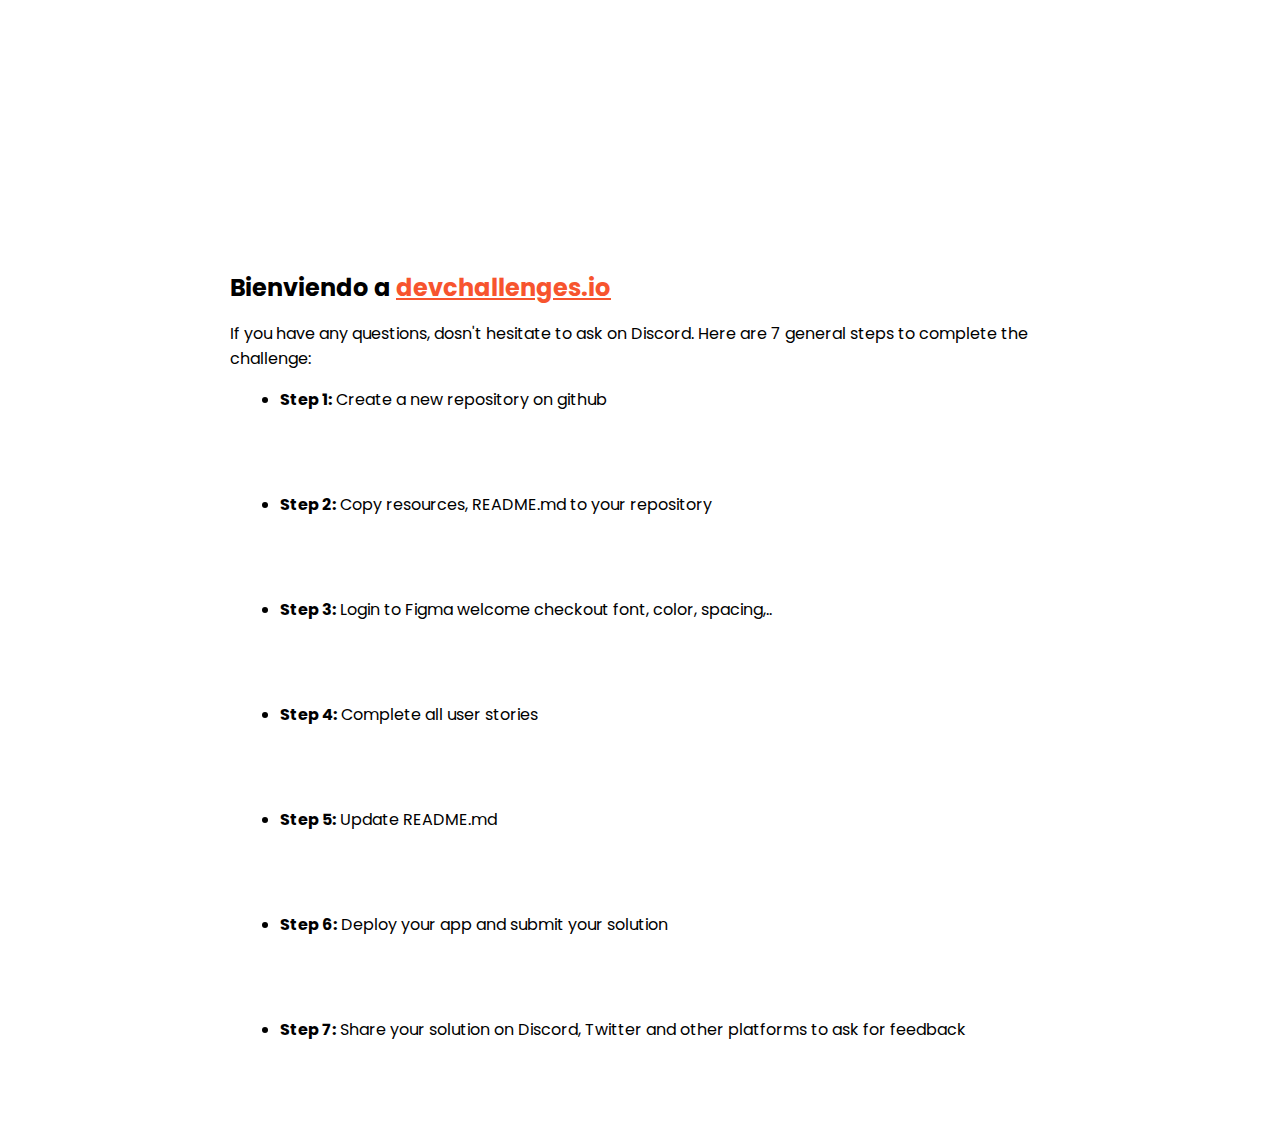
<file: DevChallenge/index.html>
<!DOCTYPE html>
<html lang="en">
  <head>
    <meta charset="utf-8" />
    <meta
      name="viewport"
      content="width=device-width, initial-scale=1,
  maximum-scale=5"
    />

    <link rel="icon" href="devchallenges.png" />

    <link
      rel="shortcut icon"
      type="image/x-icon"
      href="https://devchallenges.io/"
    />

    <link
      href="https://fonts.googleapis.com/css2?family=Poppins:wght@400;500&display=swap"
      rel="stylesheet"
    />

    <title>Devchallenges</title>

    <style>
      body {
        font-family: "Poppins", sans-serif;
      }

      ul {
        padding-left: 50px;
      }

      li {
        margin-bottom: 80px;
      }

      .welcome {
        max-width: 820px;
        margin: 0 auto;
      }

      .welcome-text {
        margin-top: 30vh;
        font-weight: 500;
      }

      .welcome-text p {
        font-size: 1rem;
        font-weight: 400;
      }

      .welcome-text h1 {
        font-size: 1.5rem;
      }

      .welcome-text a {
        color: #f7542e;
      }
    </style>
  </head>
  <body>
    <div class="welcome">
      <div class="welcome-text">
        <h1>
         Bienviendo a
          <a href="https://devchallenges.io/" target="_blank"
            >devchallenges.io</a
          >
        </h1>

        <p>
          If you have any questions, dosn't hesitate to ask on Discord. Here are
          7 general steps to complete the challenge:
        </p>
      </div>

      <ul>
        <li><b>Step 1:</b> Create a new repository on github</li>
        <li><b>Step 2:</b> Copy resources, README.md to your repository</li>
        <li>
          <b>Step 3:</b> Login to Figma welcome checkout font, color, spacing,..
        </li>
        <li><b>Step 4:</b> Complete all user stories</li>
        <li><b>Step 5:</b> Update README.md</li>
        <li><b>Step 6:</b> Deploy your app and submit your solution</li>
        <li>
          <b>Step 7:</b> Share your solution on Discord, Twitter and other
          platforms to ask for feedback
        </li>
      </ul>
    </div>
  </body>
</html>
</file>
